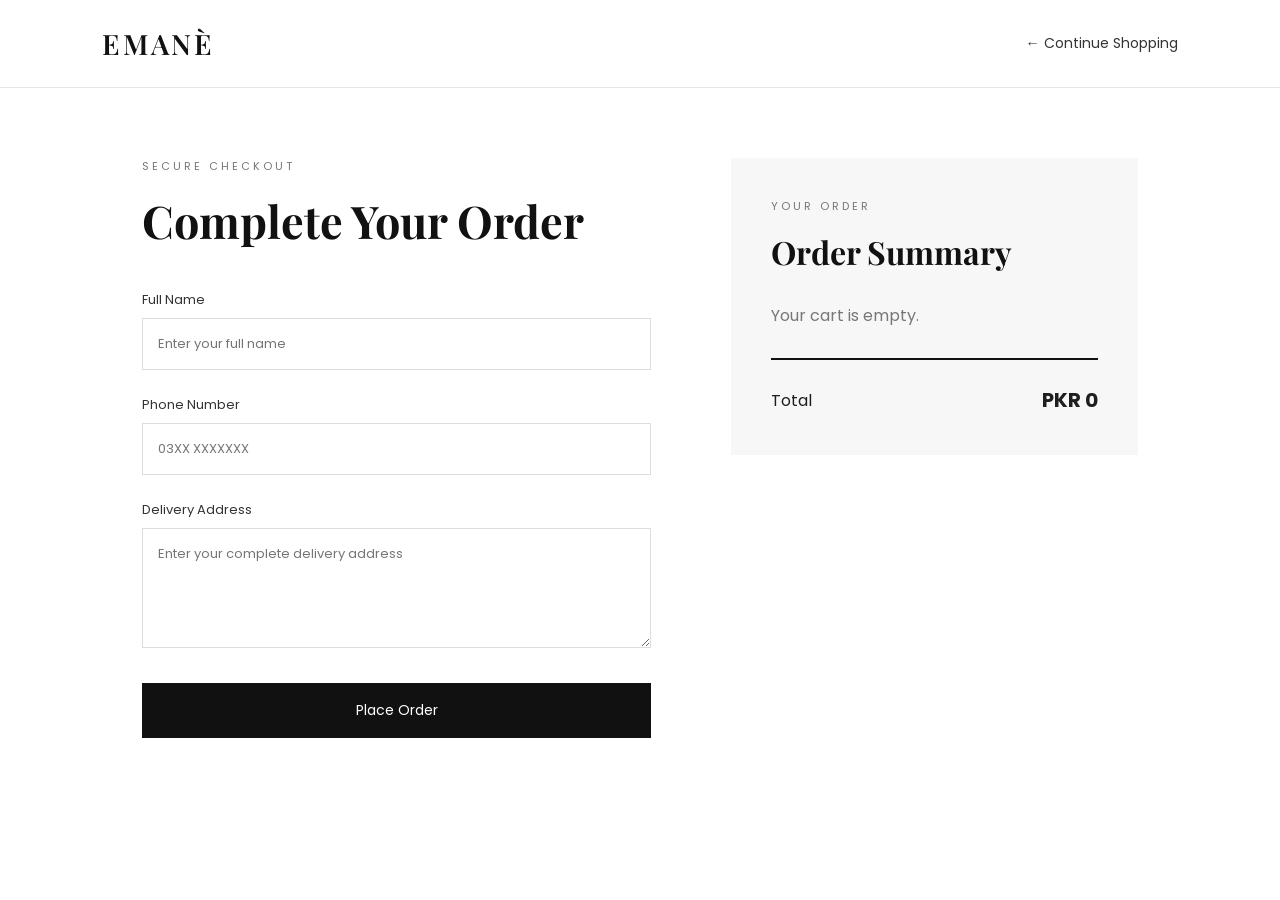
<file: checkout.html>
<!DOCTYPE html>
<html lang="en">

<head>

    <meta charset="UTF-8">

    <meta name="viewport"
          content="width=device-width, initial-scale=1.0">

    <title>Checkout | EMANÈ</title>


    <!-- Google Font -->

    <link rel="preconnect"
          href="https://fonts.googleapis.com">

    <link rel="preconnect"
          href="https://fonts.gstatic.com"
          crossorigin>


    <link
        href="https://fonts.googleapis.com/css2?family=Playfair+Display:wght@400;500;600;700&family=Poppins:wght@300;400;500;600&display=swap"
        rel="stylesheet">


    <link rel="stylesheet"
          href="EMANE.css">

</head>


<body>


    <!-- CHECKOUT NAVBAR -->

    <nav class="checkout-nav">

        <a href="EMANE.html"
           class="checkout-logo">

            EMANÈ

        </a>


        <a href="EMANE.html"
           class="back-link">

            ← Continue Shopping

        </a>

    </nav>



    <!-- CHECKOUT SECTION -->

    <main class="checkout-page">


        <!-- CUSTOMER FORM -->

        <section class="checkout-form-section">

            <p class="checkout-small-title">
                SECURE CHECKOUT
            </p>


            <h1>
                Complete Your Order
            </h1>


            <form id="checkoutForm">


                <label for="customerName">
                    Full Name
                </label>

                <input
                    type="text"
                    id="customerName"
                    placeholder="Enter your full name"
                    required
                >


                <label for="customerPhone">
                    Phone Number
                </label>

                <input
                    type="tel"
                    id="customerPhone"
                    placeholder="03XX XXXXXXX"
                    required
                >


                <label for="customerAddress">
                    Delivery Address
                </label>

                <textarea
                    id="customerAddress"
                    placeholder="Enter your complete delivery address"
                    required
                ></textarea>


                <button
                    type="submit"
                    class="place-order-btn"
                >

                    Place Order

                </button>


            </form>

        </section>



        <!-- ORDER SUMMARY -->

        <aside class="order-summary">

            <p class="checkout-small-title">
                YOUR ORDER
            </p>


            <h2>
                Order Summary
            </h2>


            <div id="checkoutItems">

                <!-- Products appear here -->

            </div>


            <div class="checkout-total">

                <span>
                    Total
                </span>

                <strong id="checkoutTotal">

                    PKR 0

                </strong>

            </div>

        </aside>


    </main>


    <script src="checkout.js"></script>

</body>

</html>
</file>
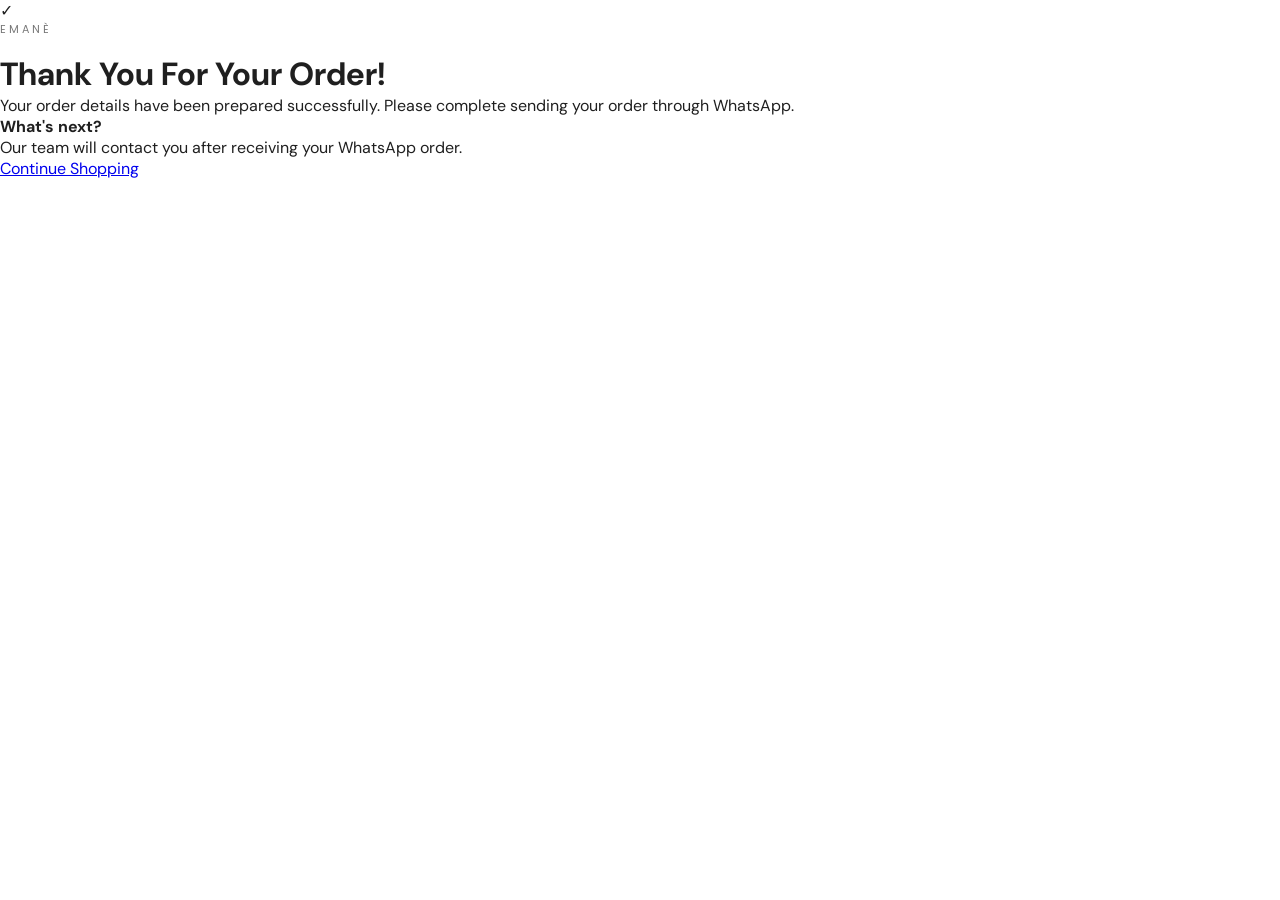
<file: confirmation.html>
<!DOCTYPE html>
<html lang="en">

<head>

    <meta charset="UTF-8">

    <meta name="viewport"
          content="width=device-width, initial-scale=1.0">


    <title>Order Confirmed | EMANÈ</title>


    <link rel="preconnect"
          href="https://fonts.googleapis.com">


    <link rel="preconnect"
          href="https://fonts.gstatic.com"
          crossorigin>


    <link
        href="https://fonts.googleapis.com/css2?family=Playfair+Display:wght@400;500;600;700&family=Poppins:wght@300;400;500;600&display=swap"
        rel="stylesheet">


    <link rel="stylesheet"
          href="EMANE.css">

</head>


<body>


    <main class="confirmation-page">


        <div class="confirmation-box">


            <div class="success-icon">

                ✓

            </div>


            <p class="checkout-small-title">

                EMANÈ

            </p>


            <h1>

                Thank You For Your Order!

            </h1>


            <p class="confirmation-text">

                Your order details have been prepared successfully.

                Please complete sending your order through WhatsApp.

            </p>


            <div class="confirmation-message">

                <strong>

                    What's next?

                </strong>


                <p>

                    Our team will contact you after receiving
                    your WhatsApp order.

                </p>

            </div>


            <a
                href="EMANE.html"
                class="continue-shopping-btn"
            >

                Continue Shopping

            </a>


        </div>


    </main>


</body>

</html>
</file>
<file: EMANE.css>
/* Google Font Import */
@import url('https://fonts.googleapis.com/css2?family=DM+Sans:wght@400;500;600&family=Playfair+Display:wght@500;600;700&display=swap');

 html {
    scroll-behavior: smooth;   
 }

/* Remove default browser spacing */
* {
    margin: 0;
    padding: 0;
    box-sizing: border-box;
}


/* Smooth scrolling */
html {
    scroll-behavior: smooth;
}


/* Main body */
body {
    font-family: "DM Sans", sans-serif;
    color: #1f1f1f;
    background-color: #ffffff;
}

html {
    scroll-behavior: smooth;
}

/* =========================
   NAVIGATION BAR
========================= */

header {
    width: 100%;
    position: absolute;
    top: 0;
    left: 0;
    z-index: 10;
}


.navbar {
    display: flex;
    justify-content: space-between;
    align-items: center;

    padding: 25px 8%;
    color: white;
}


/* Brand Logo */

.logo {
    font-family: "Playfair Display", serif;
    font-size: 30px;
    letter-spacing: 4px;
    font-weight: 600;
}


/* Navigation Links */

.nav-links {
    display: flex;
    list-style: none;
    gap: 30px;
}


.nav-links a {
    text-decoration: none;
    color: white;
    font-size: 15px;
    transition: 0.3s;
}


.nav-links a:hover {
    opacity: 0.7;
}


/* Shop Button */

.shop-btn {
    background: white;
    color: black;
    border: none;

    padding: 12px 24px;
    cursor: pointer;

    font-size: 14px;
    transition: 0.3s;
}


.shop-btn:hover {
    background: #e5e5e5;
}


/* =========================
   HERO SECTION
========================= */

.hero {
    min-height: 100vh;

    display: flex;
    align-items: center;

    padding: 0 8%;

    color: white;

    background:
        linear-gradient(
            rgba(0, 0, 0, 0.35),
            rgba(0, 0, 0, 0.35)
        ),
        url("https://images.unsplash.com/photo-1490481651871-ab68de25d43d?auto=format&fit=crop&w=1600&q=80");

    background-size: cover;
    background-position: center;
}


.hero-content {
    max-width: 600px;
}


.subtitle {
    letter-spacing: 3px;
    font-size: 12px;
    margin-bottom: 18px;
}


.hero h1 {
    font-family: "Playfair Display", serif;

    font-size: 72px;
    line-height: 1.1;

    margin-bottom: 25px;
}


.description {
    font-size: 17px;
    line-height: 1.7;

    max-width: 500px;

    margin-bottom: 30px;
}


/* Hero Button */

.hero-btn {
    padding: 15px 32px;

    border: none;

    background: white;
    color: black;

    cursor: pointer;

    font-size: 14px;

    transition: 0.3s;
}


.hero-btn:hover {
    background: #dedede;
}

.shop-btn,
.hero-btn {
    text-decoration: none;
    display: inline-block;
}

/* =========================
   COLLECTION SECTION
========================= */

.collection {
    padding: 100px 8%;
    text-align: center;
}


.collection .subtitle {
    color: #b09f9f;
}


.collection h2 {
    font-family: "Playfair Display", serif;

    font-size: 48px;

    margin-bottom: 60px;
}


.collection-categories {
    display: grid;

    grid-template-columns:
        repeat(3, 1fr);

    gap: 25px;
}


/* Category Cards */

.category-card {
    background: #f5f2ef;
    overflow: hidden;
   transition: 0.3s;
   cursor: pointer;
}

.category-card img {
    width: 100%;
    height: 400px;
    object-fit: cover;
    display: block;
    transition: 0.3s;
}

.category-card:hover {
    transform: translateY(-10px);
}

.category-card:hover img {
    transform: scale(1.08);
}

.category-info {
    padding: 30px;
}

.category-card h3 {
    font-family: "Playfair Display", serif;

    font-size: 28px;

    margin-bottom: 15px;
    color: #4f3e3e;
    font-weight: 600;
    letter-spacing: 1px;
    text-shadow: #aaaaaa 1px 1px 2px;
}


.category-card p {
    color: #666;
    line-height: 1.6;
}


/* =========================
   ABOUT SECTION
========================= */

.about {
    background: #1f1f1f;

    color: white;

    padding: 100px 20%;

    text-align: center;
}


.about h2 {
    font-family: "Playfair Display", serif;

    font-size: 48px;

    margin-bottom: 25px;
}


.about p:last-child {
    color: #cccccc;

    line-height: 1.8;

    font-size: 17px;
}

/* =========================
   CONTACT SECTION
========================= */

.contact {
    padding: 100px 8%;
    background: #f5f2ef;
}


.contact-heading {
    text-align: center;
    max-width: 650px;
    margin: auto;
    margin-bottom: 60px;
}


.contact-heading .subtitle {
    color: #777;
}


.contact-heading h2 {
    font-family: "Playfair Display", serif;
    font-size: 48px;
    margin-bottom: 20px;
}


.contact-heading p {
    color: #666;
    line-height: 1.7;
}


.contact-container {
    max-width: 1000px;
    margin: auto;

    display: grid;
    grid-template-columns: 1fr 1fr;
    gap: 60px;

    align-items: center;
}


/* Contact Information */

.contact-info h3 {
    font-family: "Playfair Display", serif;
    font-size: 30px;
    margin-bottom: 15px;
}


.contact-info p {
    color: #666;
    margin-bottom: 30px;
}


.contact-info a {
    display: block;

    text-decoration: none;
    color: #1f1f1f;

    margin-bottom: 18px;

    transition: 0.3s;
}


.contact-info a:hover {
    padding-left: 8px;
}


/* Contact Form */

.contact-form {
    display: flex;
    flex-direction: column;
    gap: 15px;
}


.contact-form input,
.contact-form textarea {
    width: 100%;

    padding: 15px;

    border: 1px solid #d4d0cc;

    background: white;

    font-family: "DM Sans", sans-serif;

    font-size: 14px;

    outline: none;
}


.contact-form input:focus,
.contact-form textarea:focus {
    border-color: #1f1f1f;
}


.contact-form button {
    padding: 15px;

    border: none;

    background: #1f1f1f;
    color: white;

    font-size: 14px;

    cursor: pointer;

    transition: 0.3s;
}


.contact-form button:hover {
    background: #555;
}



/* =========================
   FOOTER
========================= */

footer {
    background: #111;

    color: white;

    text-align: center;

    padding: 50px 20px;
}


footer h2 {
    font-family: "Playfair Display", serif;

    letter-spacing: 4px;

    margin-bottom: 15px;
}


footer p {
    color: #aaaaaa;

    margin-bottom: 10px;
}


.copyright {
    font-size: 13px;

    margin-top: 20px;
}

.contact-btn {
    display: inline-block;

    padding: 15px 35px;

    background: black;
    color: white;

    text-decoration: none;

    transition: 0.3s;
}


.contact-btn:hover {
    background: #444;
}

/* =========================
   FEATURED PRODUCTS
========================= */

.featured-products {
    padding: 100px 8%;
    text-align: center;
    background: #ffffff;
}


.featured-products .subtitle {
    color: #777;
}


.featured-products h2 {
    font-family: "Playfair Display", serif;
    font-size: 48px;
    margin-bottom: 60px;
}


.products-container {
    display: grid;
    grid-template-columns: repeat(4, 1fr);
    gap: 25px;
}


.product-card {
    text-align: left;
    background: #f8f8f8;
    transition: 0.3s;
}


.product-card:hover {
    transform: translateY(-8px);
}


.product-image {
    overflow: hidden;
}


.product-image img {
    width: 100%;
    height: 400px;
    object-fit: cover;
    display: block;
    transition: 0.5s;
}


.product-card:hover .product-image img {
    transform: scale(1.07);
}


.product-details {
    padding: 20px;
}


.product-details h3 {
    font-family: "Playfair Display", serif;
    font-size: 24px;
    margin-bottom: 8px;
}


.product-details p {
    color: #777;
    font-size: 14px;
    margin-bottom: 20px;
}


.product-bottom {
    display: flex;
    justify-content: space-between;
    align-items: center;
}


.product-bottom span {
    font-weight: 600;
    font-size: 15px;
}


.product-bottom button {
    border: none;
    background: #1f1f1f;
    color: white;
    padding: 10px 15px;
    cursor: pointer;
    transition: 0.3s;
}


.product-bottom button:hover {
    background: #555;
}


/* =========================
   SHOPPING CART
========================= */

.nav-actions {
    display: flex;
    align-items: center;
    gap: 12px;
}


.cart-btn {
    border: none;
    background: transparent;
    color: white;
    font-size: 14px;
    cursor: pointer;
    position: relative;
}


#cartCount {
    background: white;
    color: black;

    border-radius: 50%;

    width: 22px;
    height: 22px;

    display: inline-flex;
    align-items: center;
    justify-content: center;

    font-size: 12px;
    margin-left: 5px;
}


/* Dark background behind cart */

.cart-overlay {
    position: fixed;

    top: 0;
    left: 0;

    width: 100%;
    height: 100%;

    background: rgba(0, 0, 0, 0.4);

    opacity: 0;
    visibility: hidden;

    transition: 0.3s;

    z-index: 20;
}


.cart-overlay.active {
    opacity: 1;
    visibility: visible;
}


/* Cart Sidebar */

.cart-sidebar {
    position: fixed;

    top: 0;
    right: -450px;

    width: 400px;
    max-width: 90%;

    height: 100vh;

    background: white;

    z-index: 30;

    transition: 0.4s;

    display: flex;
    flex-direction: column;
}


.cart-sidebar.active {
    right: 0;
}


/* Cart Header */

.cart-header {
    display: flex;

    justify-content: space-between;
    align-items: center;

    padding: 25px;

    border-bottom: 1px solid #e5e5e5;
}


.cart-header h2 {
    font-family: "Playfair Display", serif;
    font-size: 30px;
}


#closeCart {
    border: none;
    background: none;

    font-size: 25px;

    cursor: pointer;
}


/* Cart Items */

#cartItems {
    flex: 1;

    padding: 25px;

    overflow-y: auto;
}


.empty-cart {
    text-align: center;

    color: #777;

    margin-top: 50px;
}


/* Individual Cart Item */

.cart-item {
    display: flex;

    justify-content: space-between;

    gap: 15px;

    padding: 18px 0;

    border-bottom: 1px solid #eeeeee;
}


.cart-item h4 {
    font-family: "Playfair Display", serif;

    margin-bottom: 7px;
}


.cart-item p {
    color: #666;

    font-size: 14px;
}


.remove-item {
    border: none;

    background: none;

    color: #777;

    cursor: pointer;

    font-size: 13px;
}


.remove-item:hover {
    color: black;
}


/* Cart Footer */

.cart-footer {
    padding: 25px;

    border-top: 1px solid #e5e5e5;
}


.cart-total {
    display: flex;

    justify-content: space-between;

    font-size: 18px;

    margin-bottom: 20px;
}


.checkout-btn {
    width: 100%;

    padding: 16px;

    border: none;

    background: #1f1f1f;

    color: white;

    cursor: pointer;

    font-size: 14px;

    transition: 0.3s;
}


.checkout-btn:hover {
    background: #555;
}

/* =========================
   QUANTITY CONTROLS
========================= */

.cart-item {
    align-items: center;
}


.cart-item-actions {
    display: flex;
    flex-direction: column;
    align-items: flex-end;
    gap: 12px;
}


.quantity-controls {
    display: flex;
    align-items: center;
    border: 1px solid #dddddd;
}


.quantity-controls button {
    width: 30px;
    height: 30px;

    border: none;
    background: white;

    font-size: 18px;

    cursor: pointer;
}


.quantity-controls button:hover {
    background: #eeeeee;
}


.quantity-controls span {
    width: 30px;
    text-align: center;

    font-size: 14px;
}


/* =========================
   MOBILE RESPONSIVE
========================= */

@media (max-width: 768px) {

    .products-container {
    grid-template-columns: 1fr 1fr;
}

.contact-container {
    grid-template-columns: 1fr;
    gap: 40px;
}

.contact-heading h2 {
    font-size: 38px;
}
.featured-products h2 {
    font-size: 38px;
}

    .nav-links {
        display: none;
    }


    .hero h1 {
        font-size: 48px;
    }


    .collection-categories {
        grid-template-columns: 1fr;
    }


    .about {
        padding: 80px 10%;
    }


    .about h2 {
        font-size: 38px;
    }

    .nav-actions {
    gap: 8px;
}


.cart-btn {
    font-size: 13px;
}


.shop-btn {
    padding: 10px 15px;
}


.cart-sidebar {
    width: 100%;
    max-width: 100%;
}
}

/* =========================
   CHECKOUT PAGE
========================= */

.checkout-nav {
    display: flex;
    justify-content: space-between;
    align-items: center;

    padding: 25px 8%;

    border-bottom: 1px solid #e5e5e5;
}


.checkout-logo {
    font-family: "Playfair Display", serif;

    font-size: 28px;
    font-weight: 600;

    letter-spacing: 3px;

    color: #111;

    text-decoration: none;
}


.back-link {
    font-family: "Poppins", sans-serif;

    color: #333;

    text-decoration: none;

    font-size: 14px;

    transition: 0.3s;
}


.back-link:hover {
    opacity: 0.6;
}


.checkout-page {
    max-width: 1200px;

    margin: auto;

    padding: 70px 8%;

    display: grid;

    grid-template-columns: 1fr 0.8fr;

    gap: 80px;
}


.checkout-small-title {
    font-family: "Poppins", sans-serif;

    font-size: 11px;

    letter-spacing: 3px;

    color: #777;

    margin-bottom: 15px;
}


.checkout-form-section h1 {
    font-family: "Playfair Display", serif;

    font-size: 45px;

    margin-bottom: 40px;

    color: #111;
}


#checkoutForm {
    display: flex;

    flex-direction: column;
}


#checkoutForm label {
    font-family: "Poppins", sans-serif;

    font-size: 13px;

    margin-bottom: 8px;

    color: #333;
}


#checkoutForm input,
#checkoutForm textarea {
    width: 100%;

    box-sizing: border-box;

    padding: 15px;

    margin-bottom: 25px;

    border: 1px solid #ddd;

    font-family: "Poppins", sans-serif;

    font-size: 13px;

    outline: none;

    transition: 0.3s;
}


#checkoutForm input:focus,
#checkoutForm textarea:focus {
    border-color: #111;
}


#checkoutForm textarea {
    height: 120px;

    resize: vertical;
}


.place-order-btn {
    background: #111;

    color: white;

    border: none;

    padding: 17px;

    font-family: "Poppins", sans-serif;

    font-size: 14px;

    cursor: pointer;

    transition: 0.3s;

    margin-top: 10px;
}


.place-order-btn:hover {
    background: #555;
}


/* =========================
   ORDER SUMMARY
========================= */

.order-summary {
    background: #f7f7f7;

    padding: 40px;

    height: fit-content;
}


.order-summary h2 {
    font-family: "Playfair Display", serif;

    font-size: 32px;

    margin-bottom: 30px;

    color: #111;
}


.checkout-item {
    display: flex;

    justify-content: space-between;

    align-items: center;

    gap: 20px;

    padding: 20px 0;

    border-bottom: 1px solid #ddd;
}


.checkout-item h4 {
    font-family: "Playfair Display", serif;

    font-size: 18px;

    margin: 0 0 8px;

    color: #111;
}


.checkout-item p {
    font-family: "Poppins", sans-serif;

    font-size: 12px;

    color: #777;

    margin: 0;
}


.checkout-item strong {
    font-family: "Poppins", sans-serif;

    font-size: 14px;

    white-space: nowrap;
}


.checkout-total {
    display: flex;

    justify-content: space-between;

    align-items: center;

    margin-top: 30px;

    padding-top: 25px;

    border-top: 2px solid #111;

    font-family: "Poppins", sans-serif;

    font-size: 16px;
}


.checkout-total strong {
    font-size: 20px;
}


.checkout-empty {
    font-family: "Poppins", sans-serif;

    color: #777;
}


/* =========================
   MOBILE CHECKOUT
========================= */

@media (max-width: 768px) {

    .checkout-nav {
        padding: 20px 5%;
    }


    .checkout-page {
        grid-template-columns: 1fr;

        gap: 40px;

        padding: 50px 5%;
    }


    .checkout-form-section h1 {
        font-size: 36px;
    }


    .order-summary {
        padding: 25px;
    }

    /* =========================
   ORDER CONFIRMATION PAGE
========================= */

.confirmation-page {
    min-height: 100vh;

    display: flex;

    justify-content: center;
    align-items: center;

    padding: 30px;

    background: #f7f7f7;
}


.confirmation-box {
    width: 100%;
    max-width: 600px;

    background: white;

    padding: 60px 50px;

    text-align: center;

    box-sizing: border-box;
}


.success-icon {
    width: 70px;
    height: 70px;

    display: flex;

    justify-content: center;
    align-items: center;

    margin: 0 auto 25px;

    border: 2px solid #111;

    border-radius: 50%;

    font-size: 35px;
}


.confirmation-box h1 {
    font-family: "Playfair Display", serif;

    font-size: 42px;

    color: #111;

    margin-bottom: 20px;
}


.confirmation-text {
    font-family: "Poppins", sans-serif;

    font-size: 14px;

    line-height: 1.8;

    color: #666;

    max-width: 450px;

    margin: 0 auto 30px;
}


.confirmation-message {
    background: #f7f7f7;

    padding: 25px;

    margin-bottom: 30px;

    font-family: "Poppins", sans-serif;

    text-align: left;
}


.confirmation-message strong {
    display: block;

    font-size: 15px;

    margin-bottom: 8px;

    color: #111;
}


.confirmation-message p {
    margin: 0;

    font-size: 13px;

    line-height: 1.7;

    color: #666;
}


.continue-shopping-btn {
    display: inline-block;

    background: #111;

    color: white;

    text-decoration: none;

    padding: 16px 30px;

    font-family: "Poppins", sans-serif;

    font-size: 13px;

    transition: 0.3s;
}


.continue-shopping-btn:hover {
    background: #555;
}


/* MOBILE */

@media (max-width: 768px) {

    .confirmation-box {
        padding: 45px 25px;
    }


    .confirmation-box h1 {
        font-size: 34px;
    }
}
}

/* Back To Top Button */

.back-to-top {
    position: fixed;
    bottom: 30px;
    right: 30px;

    width: 50px;
    height: 50px;

    border: none;
    border-radius: 50%;

    background: #111;
    color: white;

    font-size: 24px;
    cursor: pointer;

    display: none;

    align-items: center;
    justify-content: center;

    transition: 0.3s;
    z-index: 1000;
}

.back-to-top:hover {
    background: #555;
    transform: translateY(-5px);
}

/* BACK TO TOP BUTTON */

.back-to-top {
    position: fixed;
    bottom: 25px;
    right: 25px;

    width: 45px;
    height: 45px;

    border: none;
    border-radius: 50%;

    background: #111;
    color: white;

    font-size: 22px;
    cursor: pointer;

    display: none;

    transition: 0.3s;

    z-index: 1000;
}

.back-to-top:hover {
    transform: translateY(-5px);
}

/* PRELOADER */

#preloader {
    position: fixed;
    inset: 0;

    background: #111;
    color: white;

    display: flex;
    justify-content: center;
    align-items: center;

    z-index: 9999;

    transition: opacity 0.6s ease, visibility 0.6s ease;
}

.loader-content {
    text-align: center;
}

.loader-content h1 {
    font-family: "Playfair Display", serif;
    font-size: 55px;
    letter-spacing: 5px;

    margin-bottom: 15px;
}

.loader-content p {
    font-size: 14px;
    letter-spacing: 2px;

    margin-bottom: 30px;
}

.loader-line {
    width: 220px;
    height: 2px;

    background: #444;

    margin: auto;

    overflow: hidden;
}

.loader-line span {
    display: block;

    width: 0%;
    height: 100%;

    background: white;

    animation: loading 1.5s ease forwards;
}

@keyframes loading {
    from {
        width: 0%;
    }

    to {
        width: 100%;
    }
}

#preloader.hide {
    opacity: 0;
    visibility: hidden;
}

/* PRODUCT CARD HOVER EFFECT */

.product-card {
    transition: transform 0.4s ease, box-shadow 0.4s ease;
}

.product-card:hover {
    transform: translateY(-10px);

    box-shadow: 0 15px 35px rgba(0, 0, 0, 0.12);
}


/* PRODUCT IMAGE ZOOM */

.product-card img {
    transition: transform 0.5s ease;
}

.product-card:hover img {
    transform: scale(1.05);
}

/* =========================
   QUICK VIEW POPUP
========================= */

.quick-view-overlay {
    position: fixed;
    inset: 0;

    background: rgba(0, 0, 0, 0.55);

    opacity: 0;
    visibility: hidden;

    transition: 0.3s;

    z-index: 2000;
}


.quick-view-overlay.active {
    opacity: 1;
    visibility: visible;
}


.quick-view-modal {
    position: fixed;

    top: 50%;
    left: 50%;

    transform: translate(-50%, -50%) scale(0.9);

    width: 850px;
    max-width: 90%;

    background: white;

    opacity: 0;
    visibility: hidden;

    transition: 0.3s;

    z-index: 2001;
}


.quick-view-modal.active {
    opacity: 1;
    visibility: visible;

    transform: translate(-50%, -50%) scale(1);
}


.quick-view-close {
    position: absolute;

    top: 15px;
    right: 20px;

    border: none;
    background: transparent;

    font-size: 30px;

    cursor: pointer;

    z-index: 2;
}


.quick-view-content {
    display: grid;

    grid-template-columns: 1fr 1fr;
}


.quick-view-content img {
    width: 100%;
    height: 450px;

    object-fit: cover;
}


.quick-view-details {
    padding: 60px 45px;

    display: flex;
    flex-direction: column;

    justify-content: center;
}


.quick-view-details > p:first-child {
    font-size: 11px;

    letter-spacing: 3px;

    color: #777;

    margin-bottom: 15px;
}


.quick-view-details h2 {
    font-family: "Playfair Display", serif;

    font-size: 38px;

    margin-bottom: 15px;

    color: #111;
}


.quick-view-details h3 {
    font-family: "Poppins", sans-serif;

    font-size: 18px;

    font-weight: 500;

    margin-bottom: 25px;
}


.quick-view-description {
    font-size: 14px;

    line-height: 1.8;

    color: #666;

    margin-bottom: 30px;
}


.quick-view-add-cart {
    border: none;

    background: #111;
    color: white;

    padding: 16px 25px;

    cursor: pointer;

    font-size: 14px;

    transition: 0.3s;
}


.quick-view-add-cart:hover {
    background: #555;
}


/* MOBILE QUICK VIEW */

@media (max-width: 768px) {

    .quick-view-modal {
        max-height: 90vh;

        overflow-y: auto;
    }


    .quick-view-content {
        grid-template-columns: 1fr;
    }


    .quick-view-content img {
        height: 300px;
    }


    .quick-view-details {
        padding: 35px 25px;
    }


    .quick-view-details h2 {
        font-size: 30px;
    }

}

.product-search {
    display: flex;
    align-items: center;
    width: 100%;
    border: 1px solid #ddd;
    box-sizing: border-box;
    padding-right: 15px;
}

.product-search input {
    flex: 1;
    border: none;
    outline: none;
    padding: 20px;
    font-family: "Poppins", sans-serif;
    font-size: 14px;
    box-sizing: border-box;
}

.product-search-btn {
    font-size: 24px;
    color: #555;
    pointer-events: none;
}


/* EMANE UNIQUE QUICK VIEW */

.emane-quick-modal {
    display: none !important;
    position: fixed !important;
    inset: 0 !important;

    width: 100vw !important;
    height: 100vh !important;

    background: rgba(0, 0, 0, 0.75) !important;

    z-index: 999999 !important;

    justify-content: center !important;
    align-items: center !important;

    padding: 20px !important;
    box-sizing: border-box !important;
}

.emane-quick-modal.active {
    display: flex !important;
}

.emane-quick-content {
    position: relative !important;

    width: min(900px, 90vw) !important;
    height: auto !important;
    max-height: 90vh !important;

    background: white !important;

    display: grid !important;
    grid-template-columns: 1fr 1fr !important;

    overflow-y: auto !important;

    margin: auto !important;

    box-shadow: 0 20px 60px rgba(0, 0, 0, 0.5) !important;
}

.emane-quick-content img {
    width: 100% !important;
    height: 100% !important;

    min-height: 500px !important;

    object-fit: cover !important;

    display: block !important;
}

.emane-quick-details {
    padding: 50px 40px !important;

    display: flex !important;
    flex-direction: column !important;
    justify-content: center !important;

    background: white !important;

    box-sizing: border-box !important;
}

.emane-quick-details h2 {
    font-family: "Playfair Display", serif !important;

    font-size: 38px !important;

    color: #111 !important;

    margin: 0 0 10px !important;
}

.emane-quick-details h3 {
    font-size: 20px !important;

    color: #111 !important;

    margin: 20px 0 !important;
}

#quickViewCollection {
    text-transform: uppercase !important;

    letter-spacing: 2px !important;

    font-size: 12px !important;

    color: #777 !important;
}

#quickViewDescription {
    line-height: 1.8 !important;

    color: #666 !important;
}

#quickViewAddToCart {
    margin-top: 25px !important;

    padding: 16px !important;

    border: none !important;

    background: #111 !important;

    color: white !important;

    cursor: pointer !important;
}

.emane-close-btn {
    position: absolute !important;

    top: 10px !important;
    right: 15px !important;

    width: 40px !important;
    height: 40px !important;

    border: none !important;

    background: white !important;

    color: #111 !important;

    font-size: 32px !important;

    cursor: pointer !important;

    z-index: 9999999 !important;
}


/* MOBILE */

@media (max-width: 768px) {

    .emane-quick-content {
        grid-template-columns: 1fr !important;
    }

    .emane-quick-content img {
        height: 350px !important;
        min-height: 300px !important;
    }

}

/* ===============================
   RESPONSIVE DESIGN
================================ */

/* Tablets */
@media (max-width: 1024px) {

    .products-container {
        grid-template-columns: repeat(2, 1fr);
    }

}


/* Mobile Phones */
@media (max-width: 600px) {

   .featured-products {
        padding: 70px 5%;
    }

    .featured-products h2 {
        font-size: 34px;
        margin-bottom: 40px;
    }

    .products-container {
        grid-template-columns: 1fr;
        gap: 25px;
    }

    .product-image img {
        height: 350px;
    }

    .product-details {
        padding: 15px;
    }

    .product-details h3 {
        font-size: 22px;
    }

    .product-search {
        margin-bottom: 30px;
    }

    .product-search input {
        font-size: 13px;
        padding: 14px 45px 14px 15px;
    }

}


.hero {
    width: 100% !important;
    min-height: 100vh;
    overflow: hidden !important;
}

.hero-content {
    width: 100% !important;
    padding: 0 20px !important;
    text-align: center !important;
}

.hero h1 {
    font-size: 48px !important;
    line-height: 1.1 !important;
    width: 100% !important;
    max-width: 100% !important;
    white-space: normal !important;
    overflow-wrap: break-word !important;
}

.hero p {
    width: 100% !important;
    max-width: 100% !important;
}

/* =========================
   COLLECTION SECTION
========================= */

.collection {
    min-height: 80vh;
    padding: 120px 8%;
    background: #111;
    color: white;

    display: flex;
    align-items: center;
    justify-content: center;

    text-align: center;
}

.collection-content {
    max-width: 750px;
}

.collection-subtitle {
    font-size: 13px;
    letter-spacing: 4px;
    color: #b8a27a;
    margin-bottom: 20px;
}

.collection h2 {
    font-family: "Playfair Display", serif;
    font-size: 60px;
    font-weight: 500;
    margin-bottom: 25px;
}

.collection-text {
    font-size: 17px;
    line-height: 1.8;
    color: #edebe5;
    max-width: 650px;
    margin: 0 auto 35px;
}

.collection-btn {
    display: inline-block;
    padding: 15px 35px;
    background: white;
    color: black;
    text-decoration: none;
    font-size: 14px;
    letter-spacing: 1px;
    transition: 0.3s;
}

.collection-btn:hover {
    background: #b8a27a;
    color: white;
}


/* FORCE COLLECTION MOBILE FIX */
@media (max-width: 600px) {

    section.collection {
        display: block !important;
        width: 100% !important;
        max-width: 100% !important;
        padding: 60px 5% !important;
        margin: 0 !important;
        overflow-x: hidden !important;
        box-sizing: border-box !important;
    }

    section.collection * {
        max-width: 100%;
        box-sizing: border-box;
    }

    section.collection h2 {
        font-size: 42px !important;
        line-height: 1.1 !important;
        width: 100% !important;
        white-space: normal !important;
        word-break: normal !important;
        margin: 0 0 30px 0 !important;
    }

    section.collection p {
        width: 100% !important;
    }

    section.collection img {
        width: 100% !important;
        height: auto !important;
        display: block !important;
    }
}
</file>
